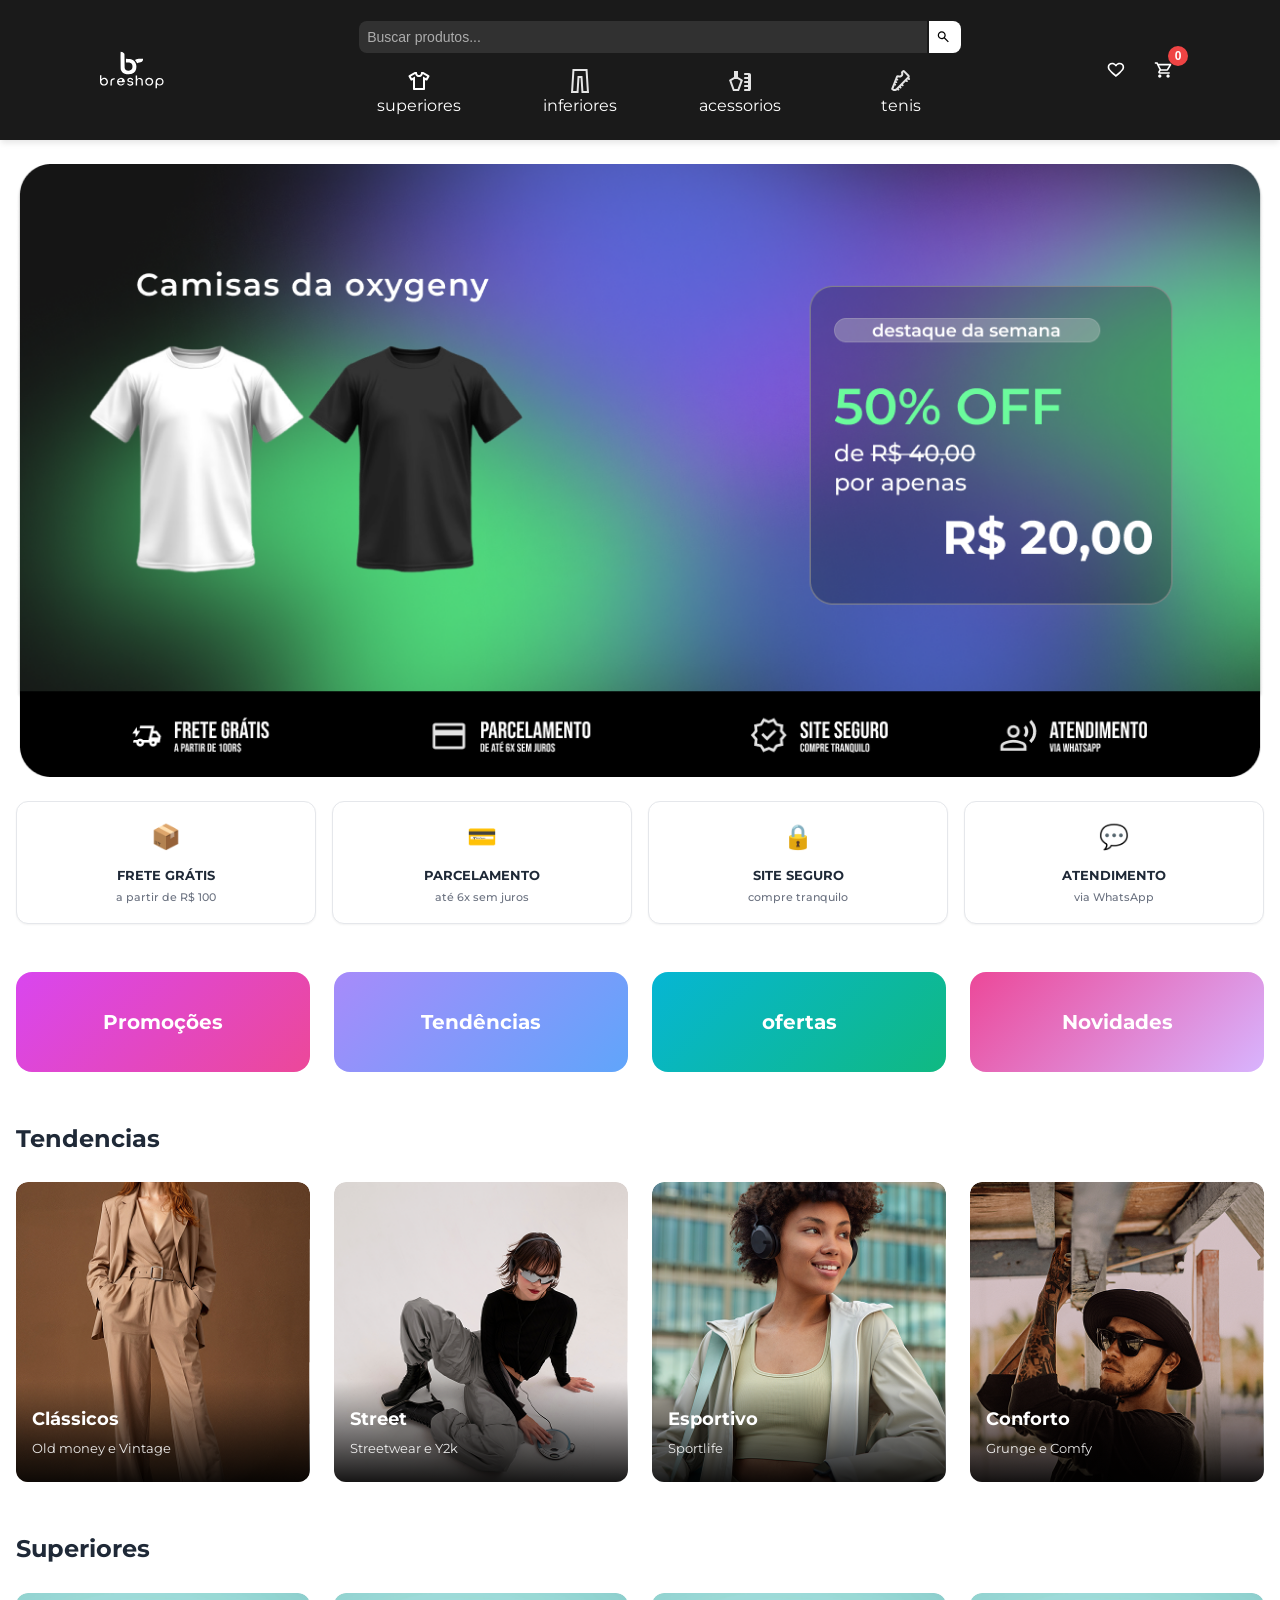
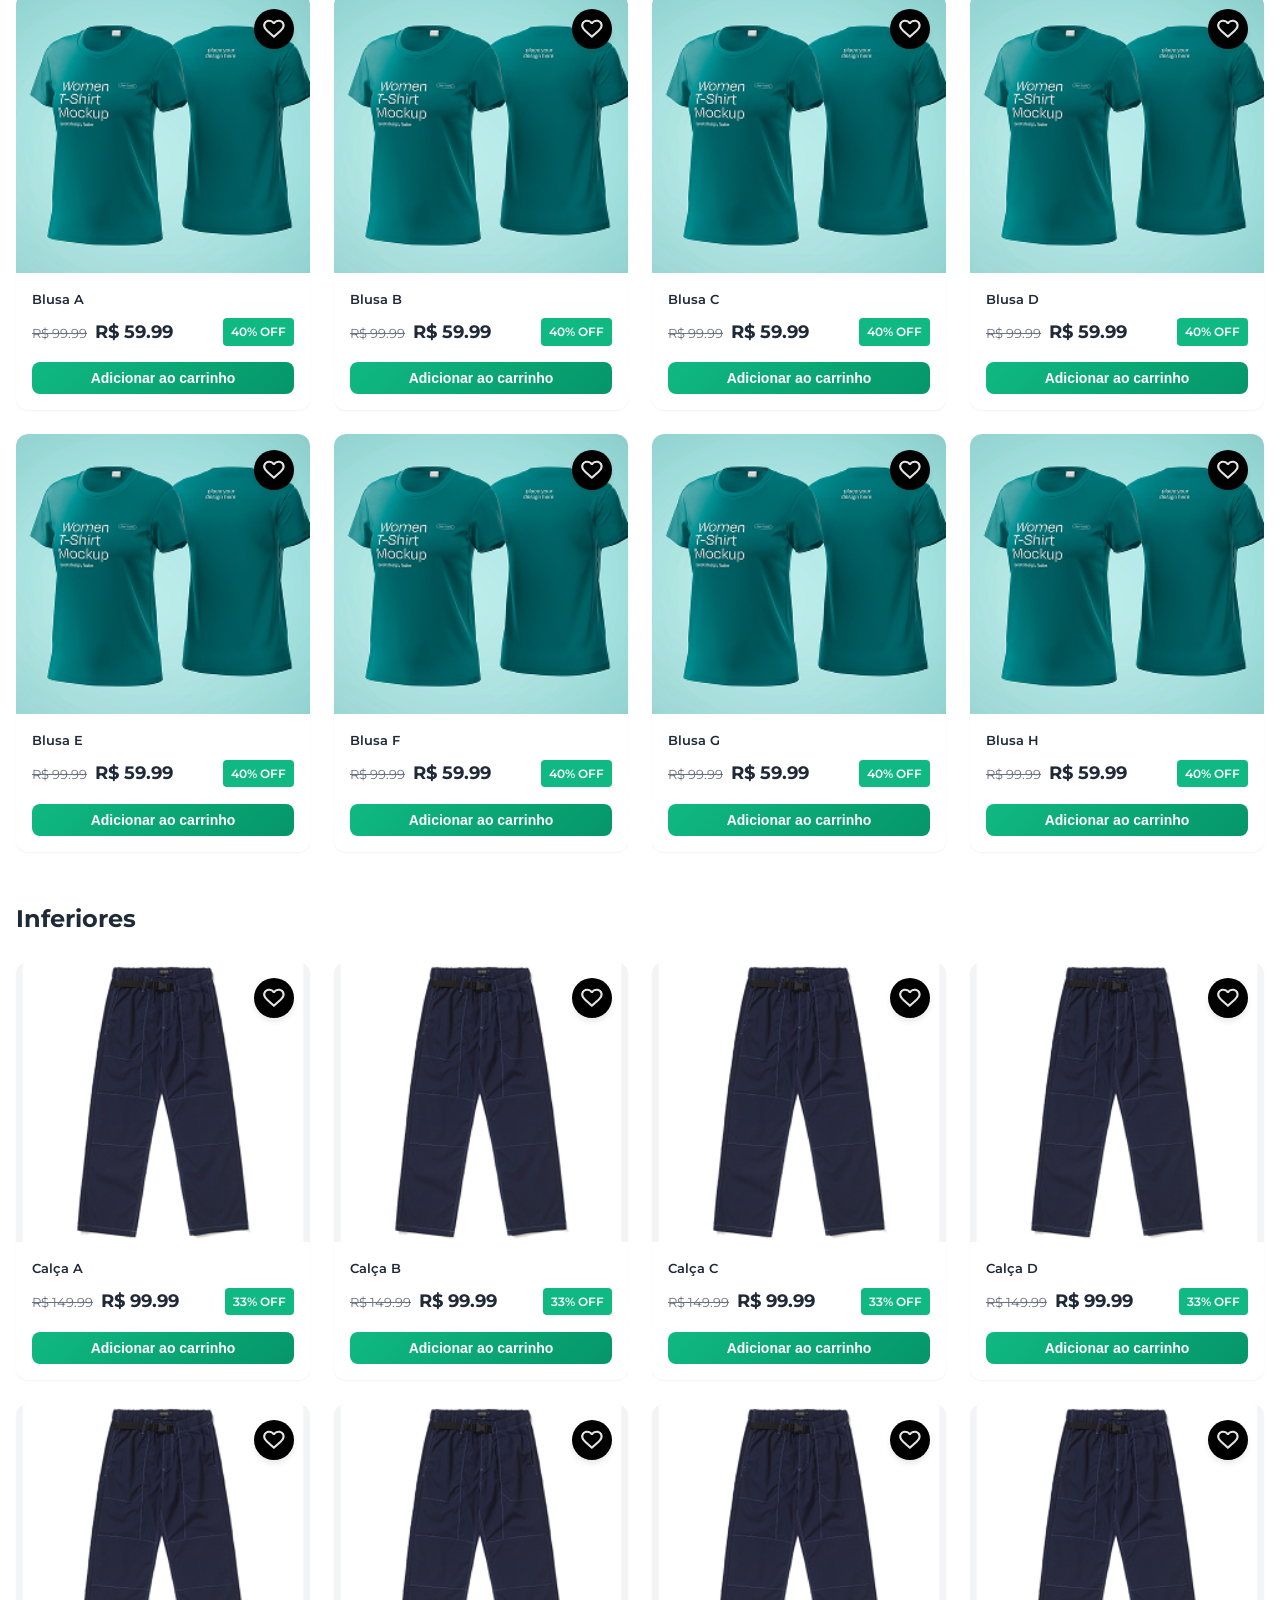
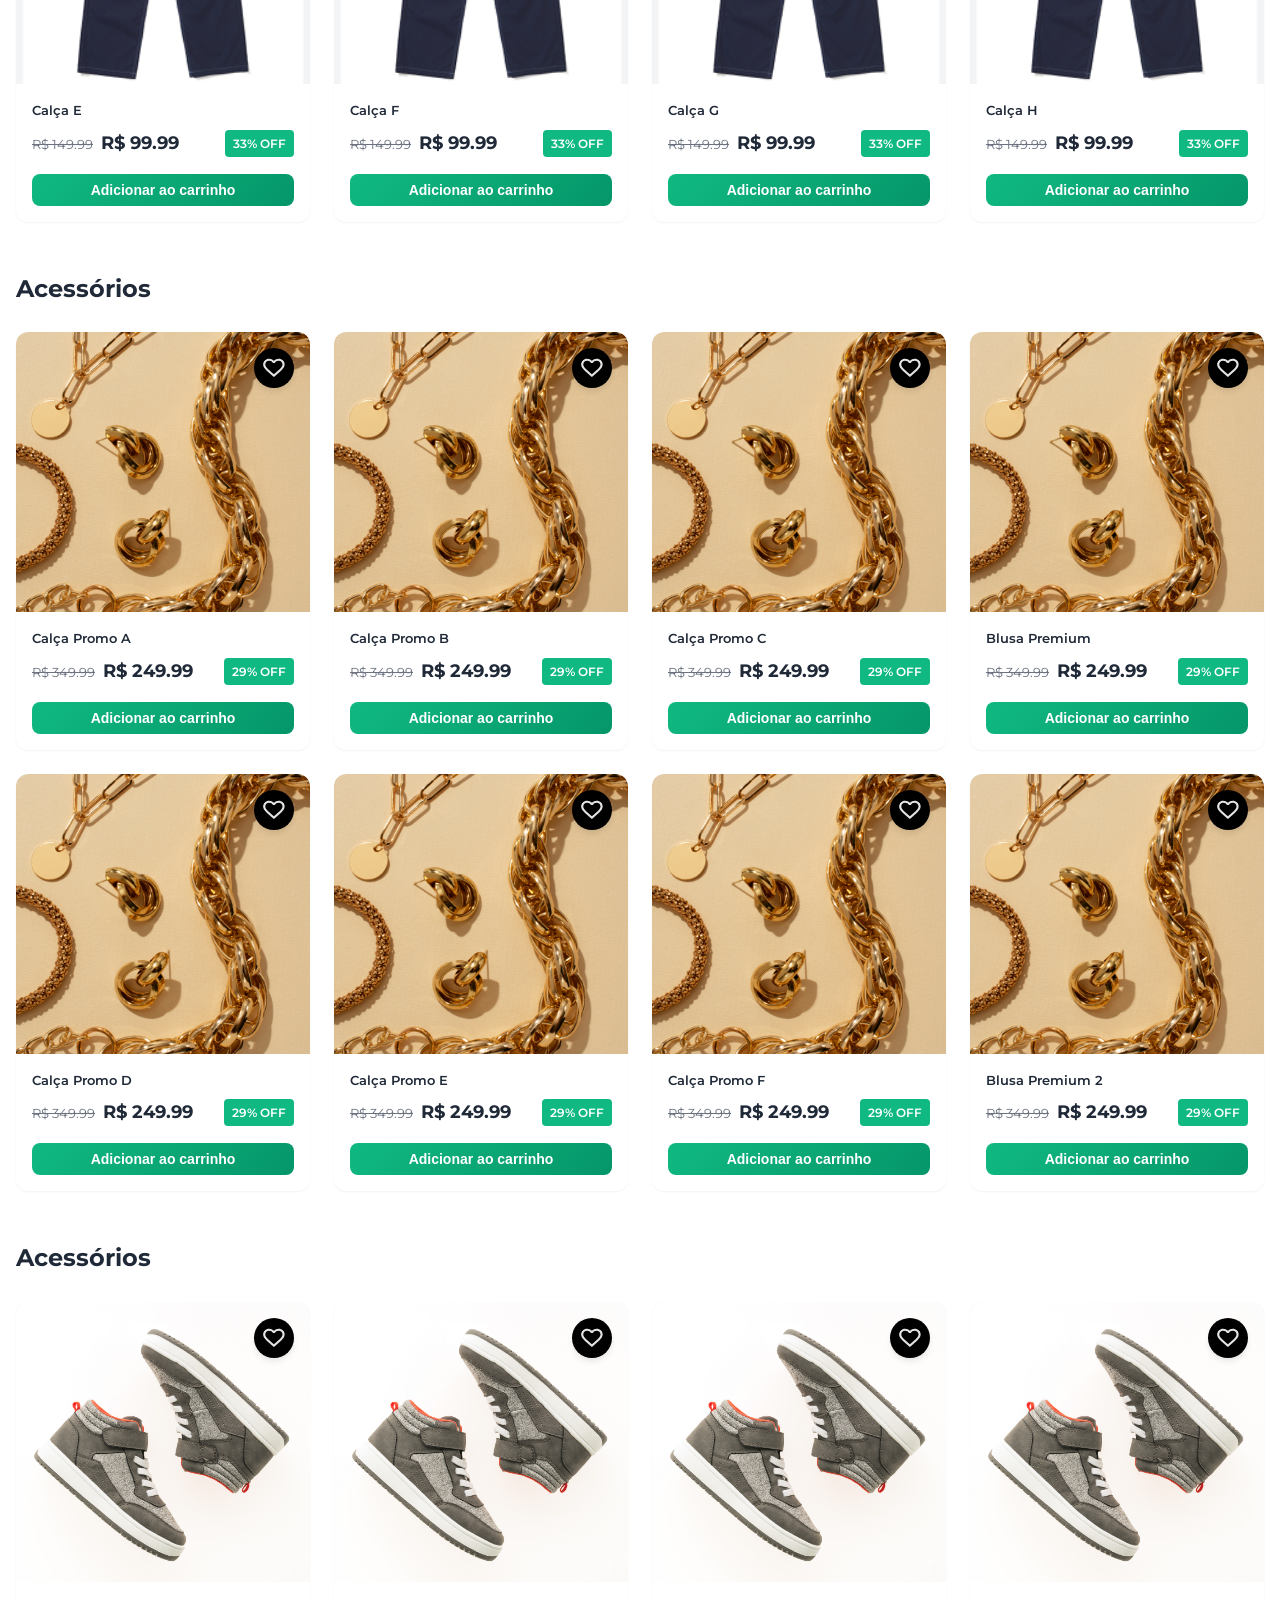
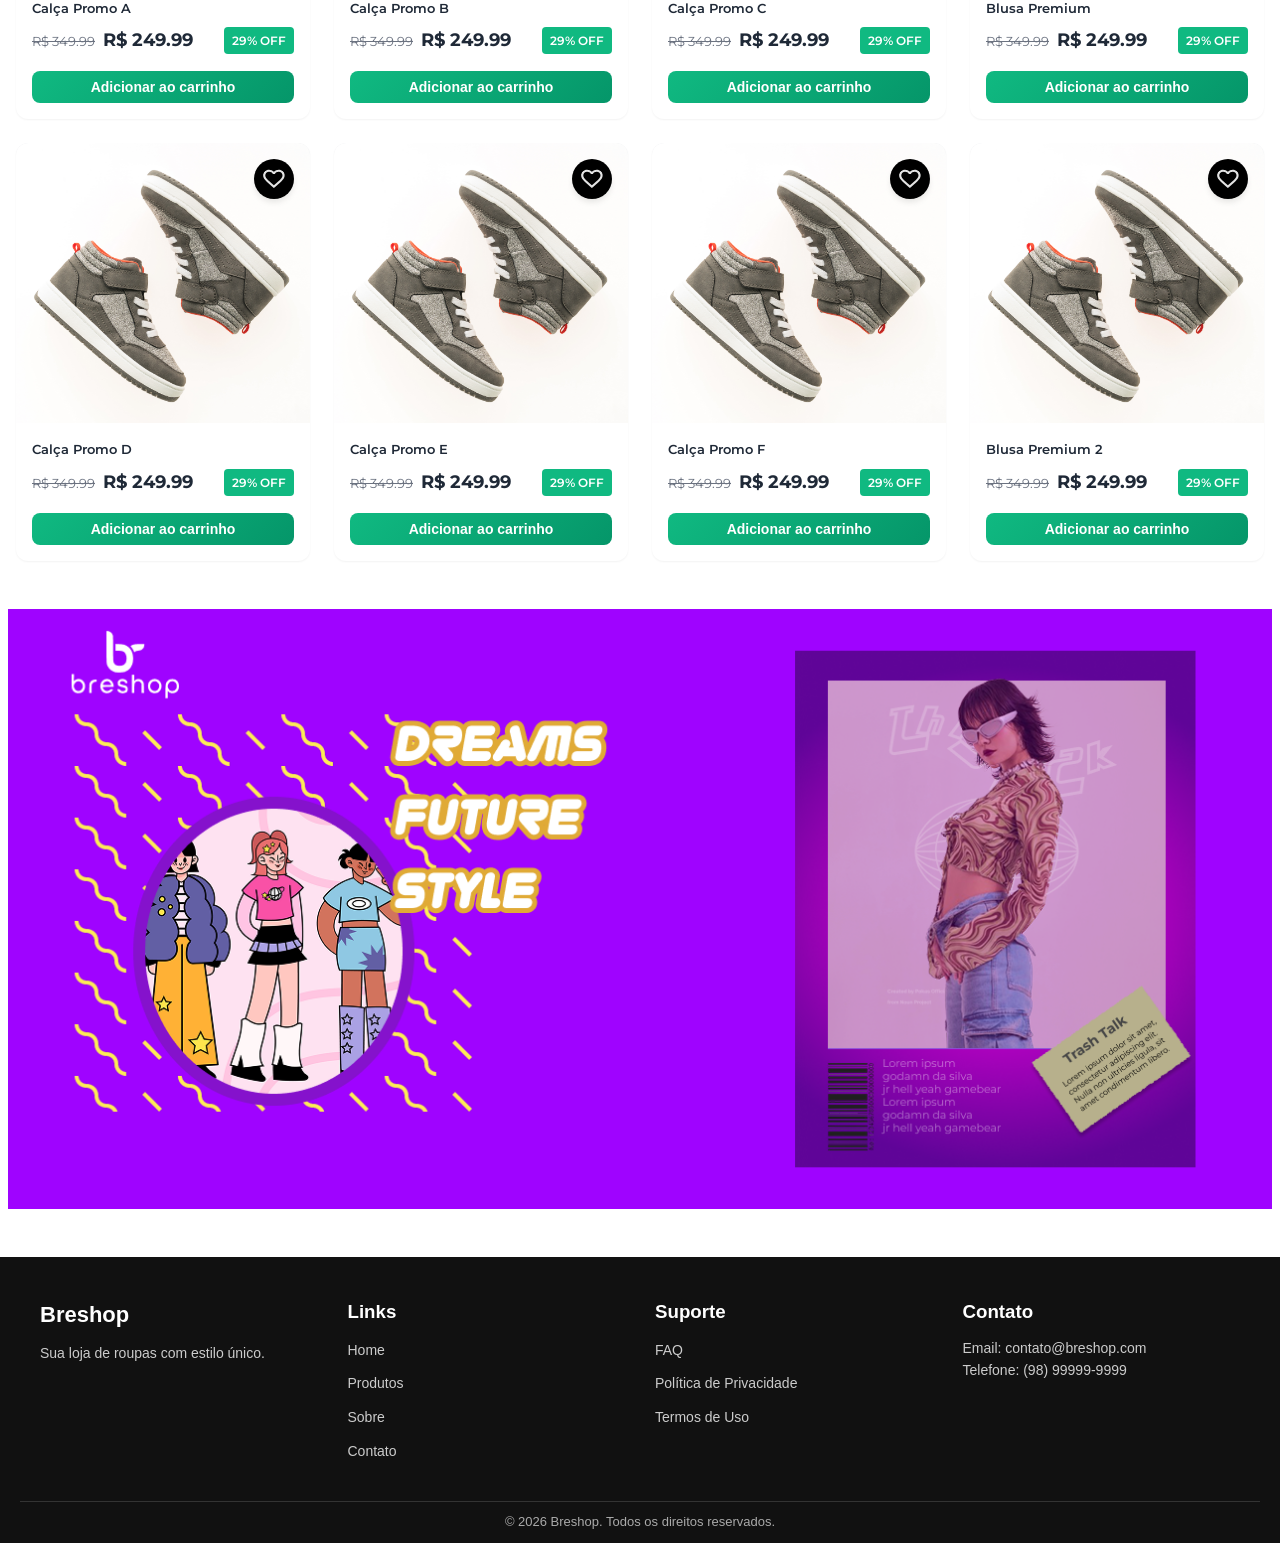
<file: index.html>
<!DOCTYPE html>
<html lang="pt-BR">

<head>
    <meta charset="UTF-8">
    <meta name="viewport" content="width=device-width, initial-scale=1.0">
    <title>Breshop - E-commerce</title>
    <link rel="stylesheet" href="css/styles.css">
</head>

<body>
    <!-- HEADER -->
    <header class="header">
        <div class="header-container">
            <div class="logo">
                <img src="assets/icons/logo.svg" alt="Breshop Logo">
            </div>
            <div class="nav-conteiner">
                <div>
                    <div class="search-container">
                        <input type="text" id="searchInput" class="search-input" placeholder="Buscar produtos...">
                        <button class="search-btn"><img src="/assets/icons/search.svg" alt=""></button>
                    </div>
                </div>
                <div>

                    <nav>
                        <div>
                            <img src="assets/icons/superior.svg" alt="Home">
                            <a href="#">superiores</a>
                        </div>
                        <div>
                            <img src="assets/icons/inferior.svg" alt="Home">
                            <a href="#">inferiores</a>
                        </div>
                        <div>
                            <img src="assets/icons/acessorio.svg" alt="Home">
                            <a href="#">acessorios</a>
                        </div>
                        <div>
                            <img src="assets/icons/shoe.svg" alt="Home">
                            <a href="#">tenis</a>
                        </div>

                        </ul>
                    </nav>
                </div>
            </div>

            <div class="header-actions">
                <button id="favoritesBtn" class="header-icon-btn" title="Favoritos">
                    <img src="assets/icons/favorites.svg" alt="Favoritos">
                </button>
                <button id="cartBtn" class="header-icon-btn" title="Carrinho">
                    <img src="assets/icons/carrinho.svg" alt="Carrinho">
                    <span id="cartCount" class="cart-count">0</span>
                </button>
            </div>
        </div>
    </header>

    <!-- BANNER PRINCIPAL -->
    <section class="banner-principal">
        <div class="banner-content">
            <img src="assets/image/banner.png" alt="Camisetas da Oxygeny - 50% OFF" class="banner-image">
            <div class="banner-badges">
                <div class="badge">
                    <span class="badge-icon">📦</span>
                    <strong>FRETE GRÁTIS</strong>
                    <small>a partir de R$ 100</small>
                </div>
                <div class="badge">
                    <span class="badge-icon">💳</span>
                    <strong>PARCELAMENTO</strong>
                    <small>até 6x sem juros</small>
                </div>
                <div class="badge">
                    <span class="badge-icon">🔒</span>
                    <strong>SITE SEGURO</strong>
                    <small>compre tranquilo</small>
                </div>
                <div class="badge">
                    <span class="badge-icon">💬</span>
                    <strong>ATENDIMENTO</strong>
                    <small>via WhatsApp</small>
                </div>
            </div>
        </div>
    </section>

    <!-- CATEGORIAS RÁPIDAS -->
    <section class="category-cards">
        <div class="category-card card-promocoes">
            <h3>Promoções</h3>
        </div>
        <div class="category-card card-tendencias">
            <h3>Tendências</h3>
        </div>
        <div class="category-card card-ofertas">
            <h3>ofertas</h3>
        </div>
        <div class="category-card card-novidades">
            <h3>Novidades</h3>
        </div>
    </section>

    <!-- TENDÊNCIAS -->
    <section class="section-tendencias">
        <h2>Tendencias</h2>
        <div class="tendencias-grid">
            <div class="tendencia-item">
                <img src="assets/image/classicos.png" alt="Clássicos">
                <div class="tendencia-overlay">
                    <h4>Clássicos</h4>
                    <p>Old money e Vintage</p>
                </div>
            </div>
            <div class="tendencia-item">
                <img src="assets/image/street.png" alt="Street">
                <div class="tendencia-overlay">
                    <h4>Street</h4>
                    <p>Streetwear e Y2k</p>
                </div>
            </div>
            <div class="tendencia-item">
                <img src="assets/image/esportivo.png" alt="Esportivo">
                <div class="tendencia-overlay">
                    <h4>Esportivo</h4>
                    <p>Sportlife</p>
                </div>
            </div>
            <div class="tendencia-item">
                <img src="assets/image/conforto.png" alt="Conforto">
                <div class="tendencia-overlay">
                    <h4>Conforto</h4>
                    <p>Grunge e Comfy</p>
                </div>
            </div>
        </div>
    </section>

    <!-- SUPERIORES -->
    <section class="section-superiores">
        <h2>Superiores</h2>
        <div class="products-grid" id="superioresGrid">
            <!-- Produtos serão injetados aqui -->
        </div>
    </section>

    <!-- INFERIORES -->
    <section class="section-inferiores">
        <h2>Inferiores</h2>
        <div class="products-grid" id="inferioresGrid">
            <!-- Produtos serão injetados aqui -->
        </div>
    </section>

    <!-- ACESSÓRIOS -->
    <section class="section-acessorios">
        <h2>Acessórios</h2>
        <div class="products-grid" id="acessoriosGrid">
            <!-- Produtos serão injetados aqui -->
        </div>
    </section>

    <!-- tenis -->
    <section class="section-acessorios">
        <h2>Acessórios</h2>
        <div class="products-grid" id="tenisGrid">
            <!-- Produtos serão injetados aqui -->
        </div>
    </section>

    <!-- BANNER FINAL -->
    <section class="banner-final">
        <img src="assets/image/banner_promocional.png" alt="Dreams Future Style">
    </section>

    <footer class="footer">
        <div class="footer-container">

            <div class="footer-section">
                <h2 class="logo">Breshop</h2>
                <p>Sua loja de roupas com estilo único.</p>
            </div>

            <div class="footer-section">
                <h3>Links</h3>
                <ul>
                    <li><a href="#">Home</a></li>
                    <li><a href="#">Produtos</a></li>
                    <li><a href="#">Sobre</a></li>
                    <li><a href="#">Contato</a></li>
                </ul>
            </div>

            <div class="footer-section">
                <h3>Suporte</h3>
                <ul>
                    <li><a href="#">FAQ</a></li>
                    <li><a href="#">Política de Privacidade</a></li>
                    <li><a href="#">Termos de Uso</a></li>
                </ul>
            </div>

            <div class="footer-section">
                <h3>Contato</h3>
                <p>Email: contato@breshop.com</p>
                <p>Telefone: (98) 99999-9999</p>
            </div>

        </div>

        <div class="footer-bottom">
            <p>&copy; 2026 Breshop. Todos os direitos reservados.</p>
        </div>
    </footer>

    <!-- MODAL CARRINHO -->
    <div id="cartModal" class="modal">
        <div class="modal-content">
            <span class="close">&times;</span>
            <h2>Carrinho de Compras</h2>
            <div id="cartItems" class="cart-items">
                <!-- Itens do carrinho serão injetados aqui -->
            </div>
            <div class="cart-total">
                <strong>Total: R$ <span id="cartTotal">0.00</span></strong>
            </div>
            <button id="checkoutBtn" class="checkout-btn">Finalizar Compra</button>
        </div>
    </div>


    <!-- MODAL Favoritos -->
    <div id="favoritesModal" class="modal">
        <div class="modal-content">
            <span class="close" id="close-modal-favorite">&times;</span>
            <h2>Produtos Favoritos</h2>
            <div id="favoritesItems" class="cart-items">
                <!-- Itens dos favoritos serão injetados aqui -->
            </div>
        </div>
    </div>

    <script type="module" src="js/main.js"></script>
</body>

</html>
</file>
<file: css/styles.css>
@import url('https://fonts.googleapis.com/css2?family=Montserrat:ital,wght@0,100..900;1,100..900&display=swap');
:root {
    --primary-color: #1a1a1a;
    --secondary-color: #6366f1;
    --accent-color: #00d4ff;
    --success-color: #10b981;
    --warning-color: #f59e0b;
    --danger-color: #ef4444;
    --text-dark: #1f2937;
    --text-light: #6b7280;
    --bg-light: #f3f4f6;
    --border-color: #e5e7eb;
    --purple-bright: #d946ef;
    --cyan-bright: #06b6d4;
    --green-bright: #10b981;
    --magenta: #ec4899;

    --spacing-xs: 4px;
    --spacing-sm: 8px;
    --spacing-md: 16px;
    --spacing-lg: 24px;
    --spacing-xl: 32px;
    --spacing-2xl: 48px;

    --radius-sm: 4px;
    --radius-md: 8px;
    --radius-lg: 12px;
    --radius-xl: 16px;

    --shadow-sm: 0 1px 2px 0 rgba(0, 0, 0, 0.05);
    --shadow-md: 0 4px 6px -1px rgba(0, 0, 0, 0.1);
    --shadow-lg: 0 10px 15px -3px rgba(0, 0, 0, 0.1);

    --transition: all 0.3s ease;
}

* {
    margin: 0;
    padding: 0;
    box-sizing: border-box;
}

html, body {
    width: 100%;
    height: 100%;
}

body {
    font-family: "Montserrat", sans-serif;
    color: var(--text-dark);
    background-color: #ffffff;
    line-height: 1.6;
}
.nav-conteiner {
    width: 100%;
    display: flex;
    flex-direction: column;
    align-items: center;
}
.nav-conteiner div {
    width: 80%;
    max-width: 1400px;
    padding: 0 var(--spacing-md);
    display: flex;
    justify-content: space-between;
    align-items: center;
}
.nav-conteiner nav {
    margin-top: 1rem;
    width: 100%;
    display: flex;
    gap: .5rem;
}
.nav-conteiner nav div {
    display: flex;
    flex-direction: column;
    align-items: center;
}
.nav-conteiner nav a {
    text-decoration: none;
    color: white;
    border-radius: var(--radius-md);
    transition: var(--transition);
}
/* ===== HEADER ===== */
.header {
    background-color: var(--primary-color);
    padding:0 84px;
    height: 140px;
    position: sticky;
    top: 0;
    z-index: 100;
    box-shadow: var(--shadow-md);
}

.header-container {
    max-width: 1400px;
    height: 100%;
    margin: 0 auto;
    padding: 0 var(--spacing-md);
    display: flex;
    align-items: center;
    justify-content: space-between;
    gap: var(--spacing-lg);
}

.logo {
    display: flex;
    align-items: center;
    gap: var(--spacing-sm);
    color: #ffffff;
    font-weight: 700;
    font-size: 18px;
    text-decoration: none;
    min-width: 120px;
}

.logo img {
    width: 64px;
    height: 64px;
}

.search-container {
    flex: 1;
    max-width: 300px;
    display: flex;
    gap: 2px;
    align-items: center;
}

.search-input {
    flex: 1;
    border: none;
    border-radius: var(--radius-md) 0 0 var(--radius-md);
    padding: var(--spacing-sm);
    color: #ffffff;
    background-color: rgba(255, 255, 255, 0.1);
    outline: none;
    font-size: 14px;
}

.search-input::placeholder {
    color: rgba(255, 255, 255, 0.6);
}

.search-btn {
    background: white;
    border: none;
    cursor: pointer;
    padding: var(--spacing-sm);
    border-radius: 0 var(--radius-md) var(--radius-md) 0;
    display: flex;
    align-items: center;
    justify-content: center;
}
.search-btn img {
    width: 16px;
    height: 16px;
}
.header-actions {
    display: flex;
    gap: var(--spacing-md);
    align-items: center;
}

.header-icon-btn {
    background: transparent;
    border: none;
    cursor: pointer;
    width: 32px;
    height: 32px;
    display: flex;
    align-items: center;
    justify-content: center;
    position: relative;
    border-radius: var(--radius-md);
    transition: var(--transition);
}

.header-icon-btn:hover {
    background-color: rgba(255, 255, 255, 0.1);
}

.header-icon-btn img {
    width: 20px;
    height: 20px;
    filter: brightness(0) invert(1);
}

.cart-count {
    position: absolute;
    top: -8px;
    right: -8px;
    background-color: var(--danger-color);
    color: white;
    border-radius: 50%;
    width: 20px;
    height: 20px;
    display: flex;
    align-items: center;
    justify-content: center;
    font-size: 12px;
    font-weight: bold;
}

/* ===== BANNER PRINCIPAL ===== */
.banner-principal {
    width: 100%;
    margin: var(--spacing-lg) 0;
}

.banner-content {
    max-width: 1400px;
    margin: 0 auto;
    padding: 0 var(--spacing-md);
    position: relative;
}

.banner-image {
    width: 100%;
    height: auto;
    display: block;
    border-radius: var(--radius-xl);
    object-fit: cover;
}

.banner-badges {
    display: grid;
    grid-template-columns: repeat(4, 1fr);
    gap: var(--spacing-md);
    margin-top: var(--spacing-lg);
}

.badge {
    background: white;
    border: 1px solid var(--border-color);
    border-radius: var(--radius-lg);
    padding: var(--spacing-md);
    text-align: center;
    box-shadow: var(--shadow-sm);
    transition: var(--transition);
}

.badge:hover {
    box-shadow: var(--shadow-md);
    transform: translateY(-2px);
}

.badge-icon {
    font-size: 24px;
    display: block;
    margin-bottom: var(--spacing-sm);
}

.badge strong {
    display: block;
    font-size: 13px;
    font-weight: 700;
    color: var(--text-dark);
    margin-bottom: 4px;
}

.badge small {
    display: block;
    font-size: 11px;
    color: var(--text-light);
    font-weight: 500;
}

/* ===== CATEGORY CARDS ===== */
.category-cards {
    max-width: 1400px;
    margin: var(--spacing-2xl) auto;
    padding: 0 var(--spacing-md);
    display: grid;
    grid-template-columns: repeat(4, 1fr);
    gap: var(--spacing-lg);
}

.category-card {
    min-height: 100px;
    border-radius: var(--radius-xl);
    display: flex;
    align-items: center;
    justify-content: center;
    cursor: pointer;
    transition: var(--transition);
    font-size: 20px;
    font-weight: 700;
    color: white;
}

.category-card:hover {
    transform: translateY(-4px);
    box-shadow: var(--shadow-lg);
}

.category-card h3 {
    font-size: 20px;
    font-weight: 700;
}

.card-promocoes {
    background: linear-gradient(135deg, var(--purple-bright) 0%, var(--magenta) 100%);
}

.card-tendencias {
    background: linear-gradient(135deg, #a78bfa 0%, #60a5fa 100%);
}

.card-ofertas {
    background: linear-gradient(135deg, var(--cyan-bright) 0%, var(--green-bright) 100%);
}

.card-novidades {
    background: linear-gradient(135deg, var(--magenta) 0%, #d8b4fe 100%);
}

/* ===== TENDÊNCIAS SECTION ===== */
.section-tendencias {
    max-width: 1400px;
    margin: var(--spacing-2xl) auto;
    padding: 0 var(--spacing-md);
}

.section-tendencias h2 {
    font-size: 24px;
    font-weight: 700;
    margin-bottom: var(--spacing-lg);
    color: var(--text-dark);
}

.tendencias-grid {
    display: grid;
    grid-template-columns: repeat(4, 1fr);
    gap: var(--spacing-lg);
}

.tendencia-item {
    position: relative;
    border-radius: var(--radius-lg);
    overflow: hidden;
    cursor: pointer;
    group: "tendencia";
    height: 300px;
}

.tendencia-item img {
    width: 100%;
    height: 100%;
    object-fit: cover;
    border-radius: var(--radius-lg);
    transition: var(--transition);
}

.tendencia-item:hover img {
    transform: scale(1.05);
}

.tendencia-overlay {
    position: absolute;
    bottom: 0;
    left: 0;
    right: 0;
    background: linear-gradient(to top, rgba(0, 0, 0, 0.9), transparent);
    padding: var(--spacing-lg) var(--spacing-md);
    color: white;
    padding-bottom: var(--spacing-lg);
}

.tendencia-overlay h4 {
    font-size: 18px;
    font-weight: 700;
    margin-bottom: 4px;
    color: white;
}

.tendencia-overlay p {
    font-size: 13px;
    color: rgba(255, 255, 255, 0.9);
}

/* ===== PRODUTOS SECTION ===== */
.section-superiores,
.section-inferiores,
.section-acessorios {
    max-width: 1400px;
    margin: var(--spacing-2xl) auto;
    padding: 0 var(--spacing-md);
}

.section-superiores h2,
.section-inferiores h2,
.section-acessorios h2 {
    font-size: 24px;
    font-weight: 700;
    margin-bottom: var(--spacing-lg);
    color: var(--text-dark);
}

.products-grid {
    display: grid;
    grid-template-columns: repeat(4, 1fr);
    gap: var(--spacing-lg);
}

.product-card {
    background: white;
    border-radius: var(--radius-lg);
    overflow: hidden;
    box-shadow: var(--shadow-sm);
    transition: var(--transition);
    display: flex;
    flex-direction: column;
}

.product-card:hover {
    box-shadow: var(--shadow-lg);
    transform: translateY(-4px);
}

.product-image {
    position: relative;
    width: 100%;
    height: 280px;
    background-color: var(--bg-light);
    overflow: hidden;
}

.product-image img {
    width: 100%;
    height: 100%;
    object-fit: cover;
    border-radius: var(--radius-lg) var(--radius-lg) 0 0;
    transition: var(--transition);
}

.product-card:hover .product-image img {
    transform: scale(1.05);
}

.product-favorite {
    position: absolute;
    top: var(--spacing-md);
    right: var(--spacing-md);
    background: black;
    padding: var(--spacing-sm);
    border: none;
    cursor: pointer;
    width: 40px;
    height: 40px;
    border-radius: 50%;
    display: flex;
    align-items: center;
    justify-content: center;
    transition: var(--transition);
    box-shadow: var(--shadow-md);
}

.product-favorite:hover {
    transform: scale(1.1);
}

.product-favorite.active img {
    filter: drop-shadow(0 0 2px var(--danger-color));
}

.product-info {
    padding: var(--spacing-md);
    flex: 1;
    display: flex;
    flex-direction: column;
}

.product-name {
    font-size: 13px;
    font-weight: 600;
    color: var(--text-dark);
    margin-bottom: 8px;
}

.product-pricing {
    display: flex;
    align-items: center;
    justify-content: space-between;
    margin-bottom: var(--spacing-md);
    gap: var(--spacing-md);
}

.price-section {
    display: flex;
    align-items: baseline;
    gap: 8px;
}

.product-price {
    font-size: 18px;
    font-weight: 700;
    color: var(--text-dark);
}

.product-original-price {
    font-size: 13px;
    color: var(--text-light);
    text-decoration: line-through;
}

.product-discount {
    font-size: 12px;
    color: white;
    background: var(--success-color);
    padding: 4px 8px;
    border-radius: var(--radius-sm);
    font-weight: 600;
    white-space: nowrap;
}

.product-button {
    background: linear-gradient(135deg, var(--green-bright) 0%, #059669 100%);
    color: white;
    border: none;
    padding: var(--spacing-sm) var(--spacing-md);
    border-radius: var(--radius-md);
    cursor: pointer;
    font-weight: 600;
    font-size: 14px;
    transition: var(--transition);
    margin-top: auto;
}

.product-button:hover {
    transform: scale(1.02);
    box-shadow: var(--shadow-lg);
}

.product-button:active {
    transform: scale(0.98);
}

/* ===== PROMOÇÕES GRID ===== */
.promocoes-grid {
    display: grid;
    grid-template-columns: repeat(4, 1fr);
    gap: var(--spacing-lg);
    grid-auto-rows: auto;
}

.promo-item {
    position: relative;
    border-radius: var(--radius-lg);
    overflow: hidden;
    cursor: pointer;
    min-height: 300px;
}

.promo-item.featured {
    grid-column: span 2;
    grid-row: span 2;
    min-height: auto;
}

.promo-item.featured:first-of-type {
    grid-column: 3;
    grid-row: 1 / 3;
}

.promo-item.featured:last-of-type {
    grid-column: 1 / 3;
    grid-row: 2 / 4;
}

.promo-item img {
    width: 100%;
    height: 100%;
    object-fit: cover;
    border-radius: var(--radius-lg);
    transition: var(--transition);
}

.promo-item:hover img {
    transform: scale(1.05);
}

.promo-info {
    position: absolute;
    bottom: 0;
    left: 0;
    right: 0;
    background: linear-gradient(to top, rgba(0, 0, 0, 0.8), transparent);
    padding: var(--spacing-md);
    color: white;
}

.promo-info.featured {
    padding: var(--spacing-lg);
}

.promo-name {
    font-weight: 700;
    margin-bottom: 4px;
    font-size: 14px;
}

.promo-price {
    font-size: 16px;
    font-weight: 700;
}

.promo-badge {
    position: absolute;
    top: var(--spacing-md);
    right: var(--spacing-md);
    background: rgba(0, 0, 0, 0.7);
    color: white;
    padding: var(--spacing-sm) var(--spacing-md);
    border-radius: var(--radius-md);
    font-weight: 700;
    font-size: 12px;
}

.promo-badge.discount {
    background: linear-gradient(135deg, var(--cyan-bright) 0%, var(--green-bright) 100%);
}

/* ===== BANNER FINAL ===== */
.banner-final {
    padding: 0 var(--spacing-sm);
    width: 100%;
    overflow: hidden;
    margin: var(--spacing-2xl) 0 0 0;
}

.banner-final img {
    width: 100%;
    height: auto;
    display: block;
    object-fit: cover;
}

/* banner final */
.footer {
  margin-top: var(--spacing-2xl);
  background-color: #111;
  color: #fff;
  padding: 40px 20px 10px;
  font-family: Arial, sans-serif;
}

.footer-container {
  max-width: 1200px;
  margin: auto;
  display: grid;
  grid-template-columns: repeat(auto-fit, minmax(200px, 1fr));
  gap: 30px;
}

.footer-section h2,
.footer-section h3 {
  margin-bottom: 10px;
}

.footer-section p,
.footer-section a {
  font-size: 14px;
  color: #ccc;
  text-decoration: none;
}

.footer-section a:hover {
  color: #fff;
}

.footer-section ul {
  list-style: none;
  padding: 0;
}

.footer-section ul li {
  margin-bottom: 8px;
}

.logo {
  font-size: 22px;
  font-weight: bold;
  color: #fff;
}

.footer-bottom {
  border-top: 1px solid #333;
  margin-top: 30px;
  text-align: center;
  padding-top: 10px;
  font-size: 13px;
  color: #aaa;
}
/* ===== MODAL CARRINHO ===== */
.modal {
    display: none;
    position: fixed;
    z-index: 1000;
    left: 0;
    top: 0;
    width: 100%;
    height: 100%;
    background-color: rgba(0, 0, 0, 0.5);
    animation: fadeIn 0.3s ease;
}

.modal.active {
    display: flex;
    align-items: center;
    justify-content: center;
}

@keyframes fadeIn {
    from {
        opacity: 0;
    }
    to {
        opacity: 1;
    }
}

.modal-content {
    background-color: white;
    padding: var(--spacing-xl);
    border-radius: var(--radius-lg);
    box-shadow: var(--shadow-lg);
    max-width: 500px;
    width: 90%;
    max-height: 80vh;
    overflow-y: auto;
    animation: slideIn 0.3s ease;
}

@keyframes slideIn {
    from {
        transform: translateY(-50px);
        opacity: 0;
    }
    to {
        transform: translateY(0);
        opacity: 1;
    }
}

.close {
    color: var(--text-light);
    float: right;
    font-size: 28px;
    font-weight: bold;
    cursor: pointer;
    transition: var(--transition);
}

.close:hover {
    color: var(--text-dark);
}

.modal h2 {
    margin-bottom: var(--spacing-lg);
    color: var(--text-dark);
}

.cart-items {
    margin-bottom: var(--spacing-lg);
}

.cart-item {
    display: flex;
    justify-content: space-between;
    align-items: center;
    padding: var(--spacing-md);
    border-bottom: 1px solid var(--border-color);
    gap: var(--spacing-md);
}

.cart-item-info {
    flex: 1;
}

.cart-item-name {
    font-weight: 600;
    color: var(--text-dark);
}

.cart-item-price {
    color: var(--text-light);
    font-size: 14px;
}

.cart-item-qty {
    display: flex;
    gap: var(--spacing-sm);
    align-items: center;
}

.qty-btn {
    background: var(--bg-light);
    border: none;
    width: 24px;
    height: 24px;
    border-radius: var(--radius-sm);
    cursor: pointer;
    font-weight: bold;
    transition: var(--transition);
}

.qty-btn:hover {
    background: var(--border-color);
}

.cart-remove-btn {
    background: var(--danger-color);
    color: white;
    border: none;
    padding: 4px 8px;
    border-radius: var(--radius-sm);
    cursor: pointer;
    font-size: 12px;
    font-weight: 600;
    transition: var(--transition);
}

.cart-remove-btn:hover {
    opacity: 0.8;
}

.favorite-item {
    background: transparent;
    border: none;
    cursor: pointer;
    width: 100%;
    display: flex;
    align-items: center;
    gap: var(--spacing-md);
    transition: var(--transition);
}
.favorite-item > img {
    width: 48px;
    height: 48px;
    border-radius: 100%;
}
.favorite-item .favorite-name {
    font-weight: 600;
    color: var(--text-dark);
}
.favorite-item:hover {
    background: var(--bg-light);
    border-radius: var(--radius-md);
}
.cart-total {
    font-size: 18px;
    font-weight: 700;
    color: var(--text-dark);
    margin-bottom: var(--spacing-lg);
    text-align: right;
}

.checkout-btn {
    width: 100%;
    background: linear-gradient(135deg, var(--green-bright) 0%, #059669 100%);
    color: white;
    border: none;
    padding: var(--spacing-md) var(--spacing-lg);
    border-radius: var(--radius-md);
    font-weight: 700;
    font-size: 16px;
    cursor: pointer;
    transition: var(--transition);
}

.checkout-btn:hover {
    transform: scale(1.02);
    box-shadow: var(--shadow-lg);
}

.empty-cart {
    text-align: center;
    padding: var(--spacing-xl);
    color: var(--text-light);
}

/* ===== RESPONSIVE ===== */
@media (max-width: 1200px) {
    .products-grid,
    .tendencias-grid {
        grid-template-columns: repeat(3, 1fr);
    }

    .promocoes-grid {
        grid-template-columns: repeat(3, 1fr);
    }

    .banner-badges {
        grid-template-columns: repeat(2, 1fr);
    }
}

@media (max-width: 768px) {
    .header-container {
        flex-wrap: wrap;
        gap: var(--spacing-md);
    }

    .search-container {
        max-width: 100%;
        order: 3;
        flex-basis: 100%;
    }

    .products-grid,
    .tendencias-grid,
    .category-cards {
        grid-template-columns: repeat(2, 1fr);
    }

    .promocoes-grid {
        grid-template-columns: repeat(2, 1fr);
    }

    .banner-badges {
        grid-template-columns: repeat(2, 1fr);
    }

    .tendencia-item img {
        height: 200px;
    }

    .product-image {
        height: 200px;
    }
}

@media (max-width: 480px) {
    .category-cards,
    .products-grid,
    .tendencias-grid,
    .promocoes-grid {
        grid-template-columns: 1fr;
    }

    .banner-badges {
        grid-template-columns: 1fr;
    }

    .product-card {
        flex-direction: row;
    }

    .product-image {
        width: 120px;
        height: 120px;
        flex-shrink: 0;
    }

    .product-info {
        flex: 1;
        justify-content: space-between;
    }
}
</file>
